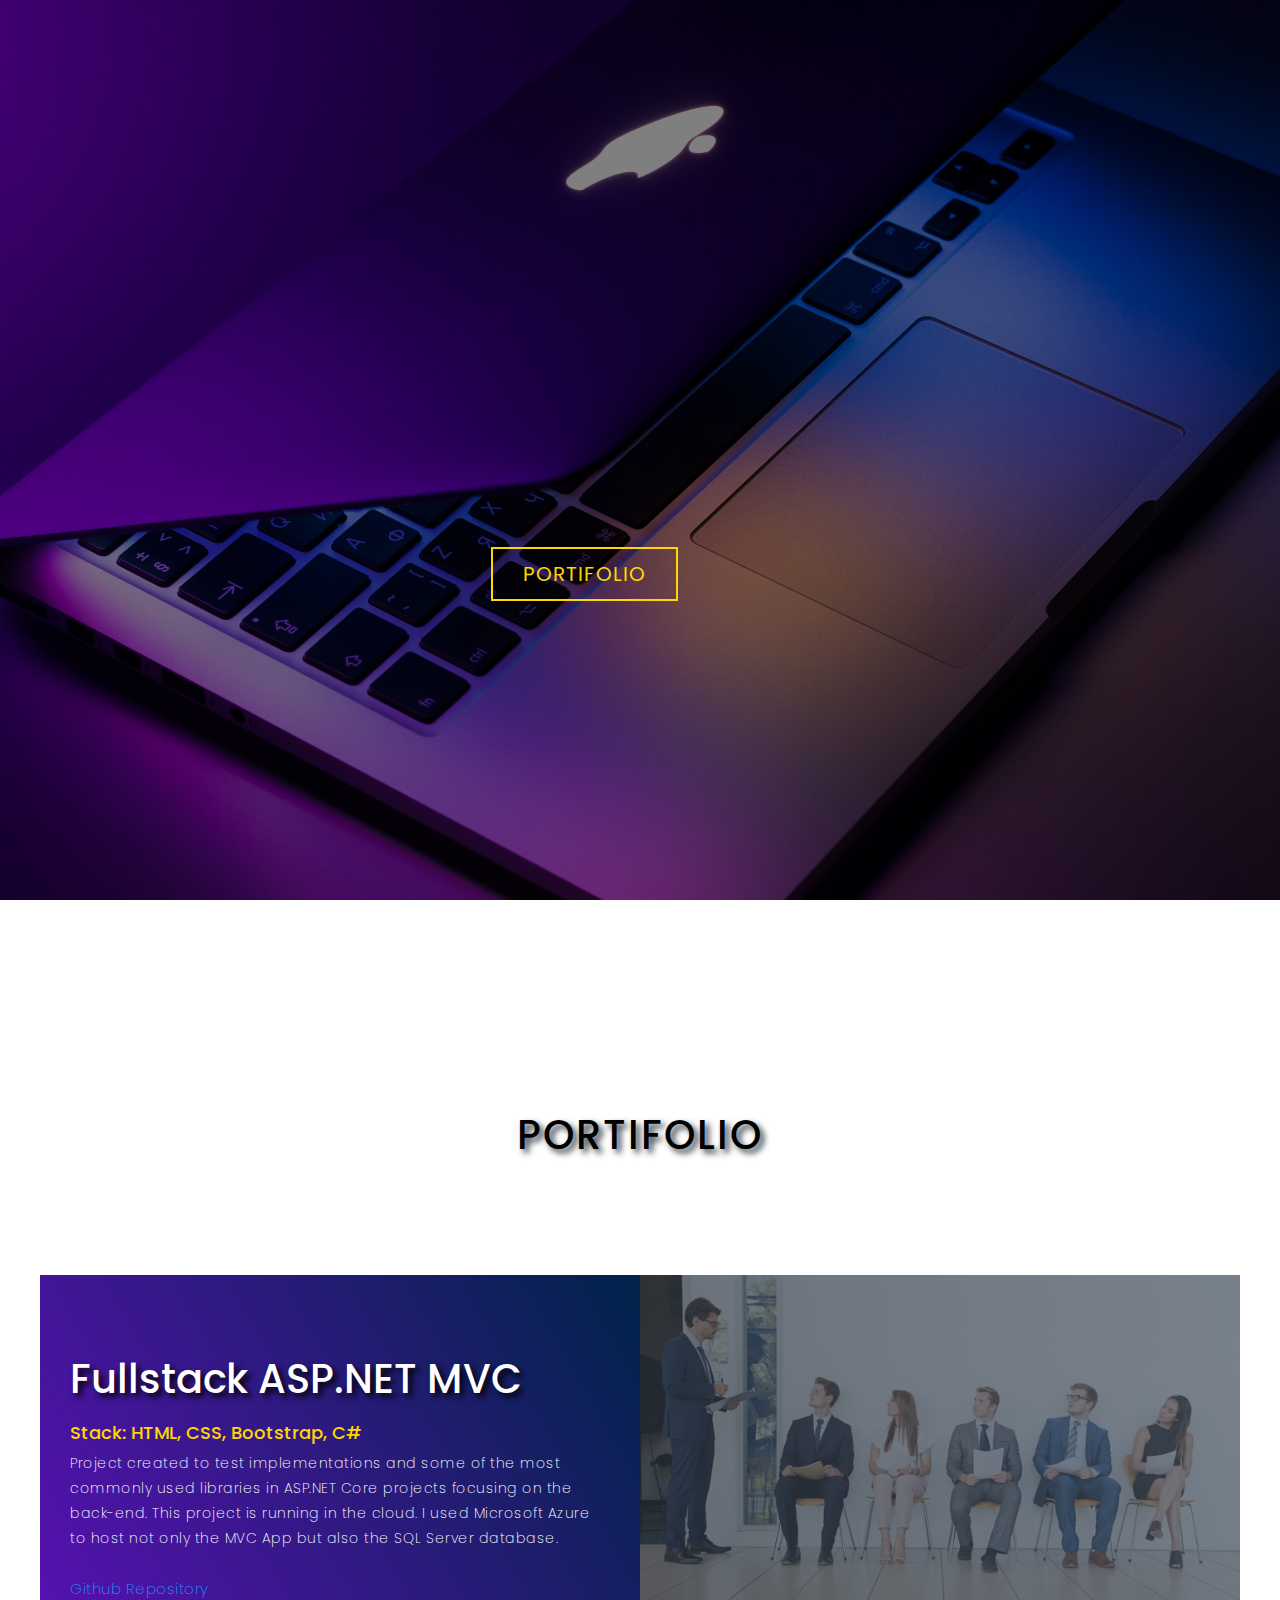
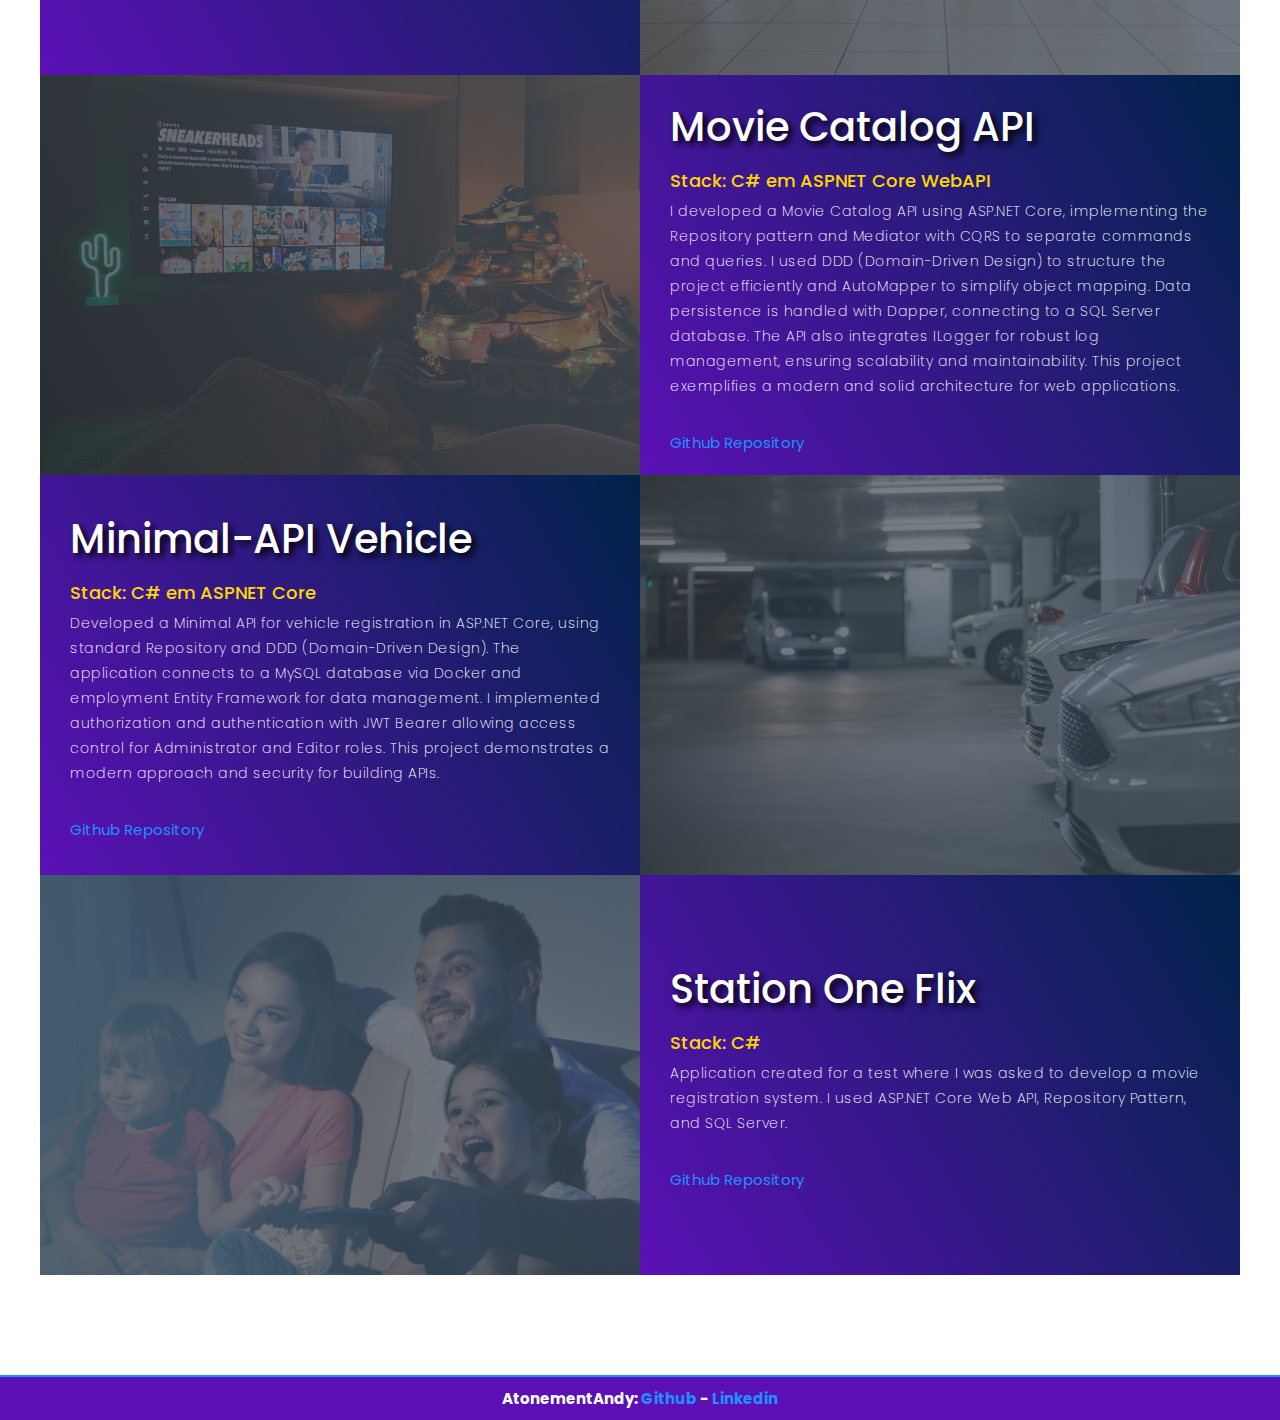
<file: index.html>
<!DOCTYPE html>
<html lang="pt-BR">
<head>
    <meta charset="UTF-8">
    <meta name="viewport" content="width=device-width, initial-scale=1.0">
    <title>Meu Portfólio</title>
    <link rel="stylesheet" href="style.css">
</head>
<body>
    <script>
        document.addEventListener('DOMContentLoaded', () => {
            const userLang = navigator.language || navigator.userLanguage;

            if (userLang.startsWith('en')) {
                window.location.href = 'en/index.html'; // URL da versão em inglês
            } else if (userLang.startsWith('pt')) {
                window.location.href = 'pt/index.html'; // URL da versão em português
            } else {
                window.location.href = 'en/index.html'; // URL padrão (ex: inglês)
            }
        });
    </script>
</body>
</html>
</file>
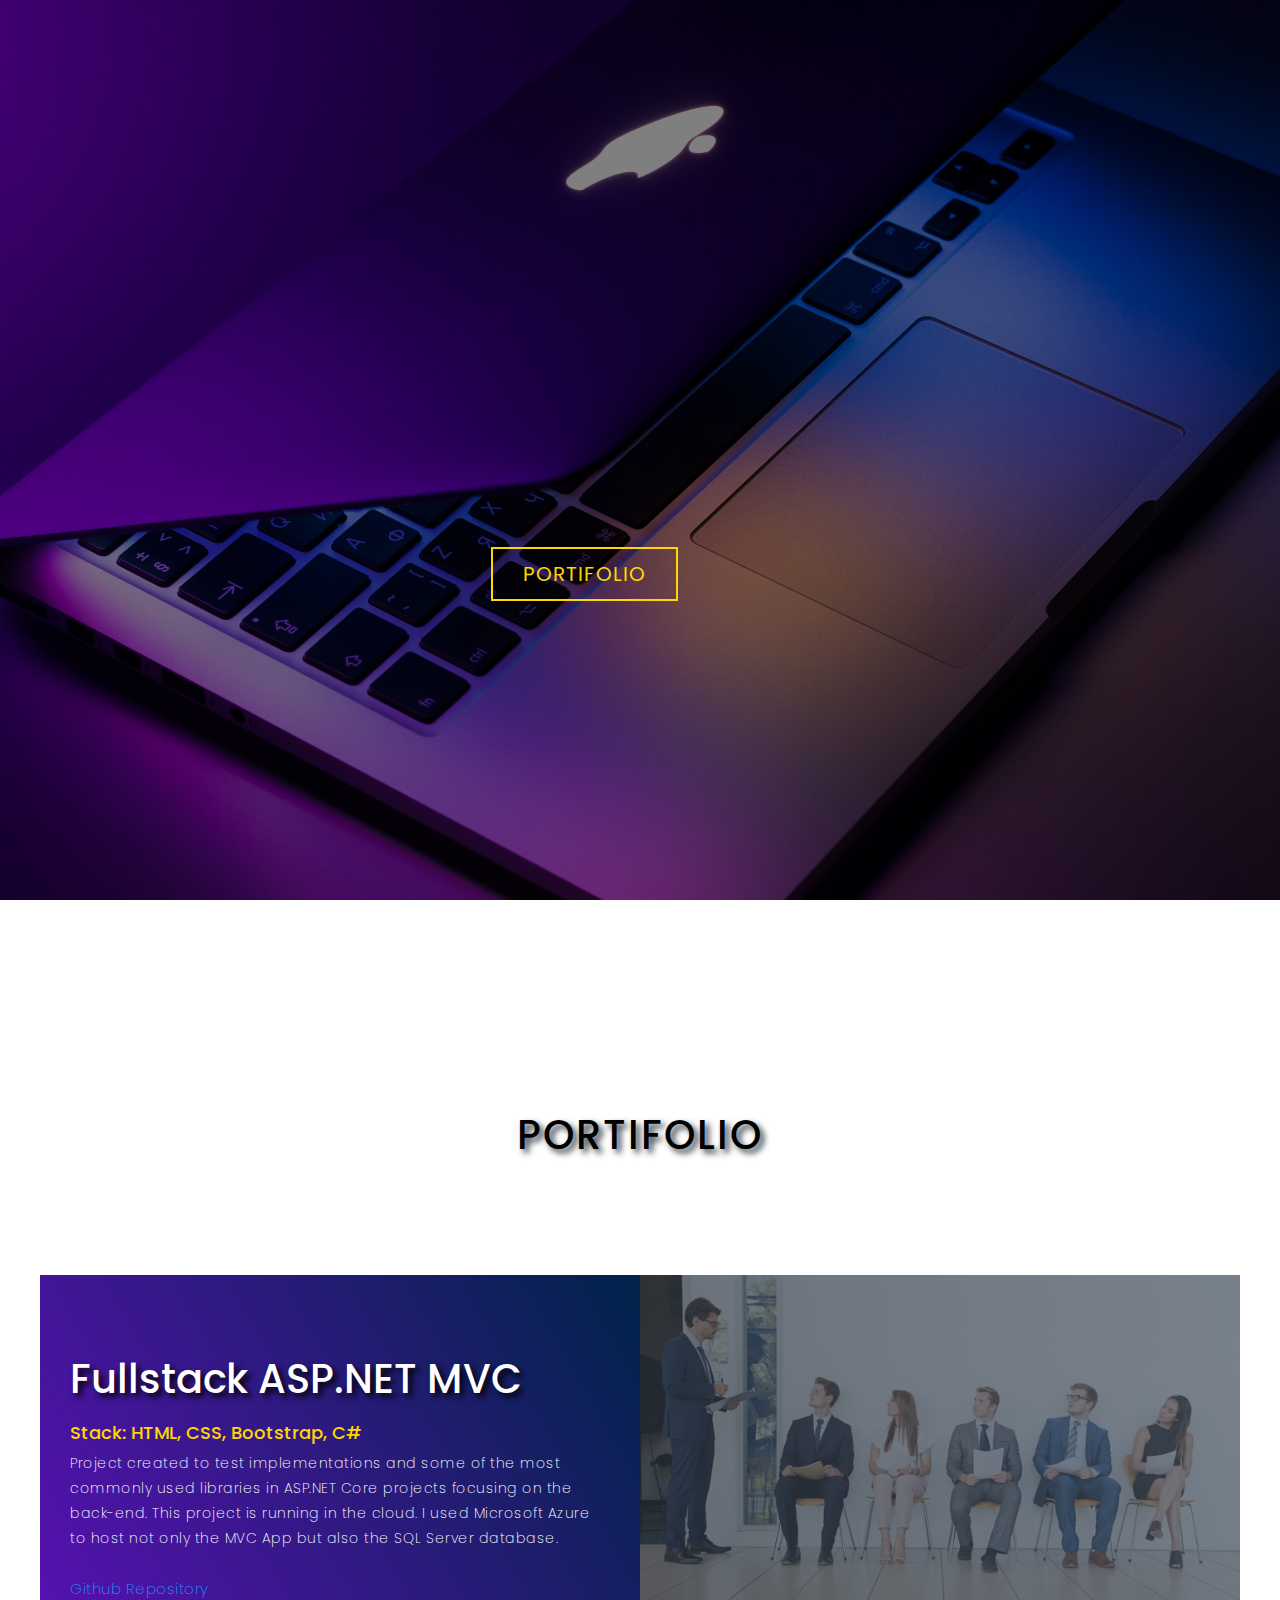
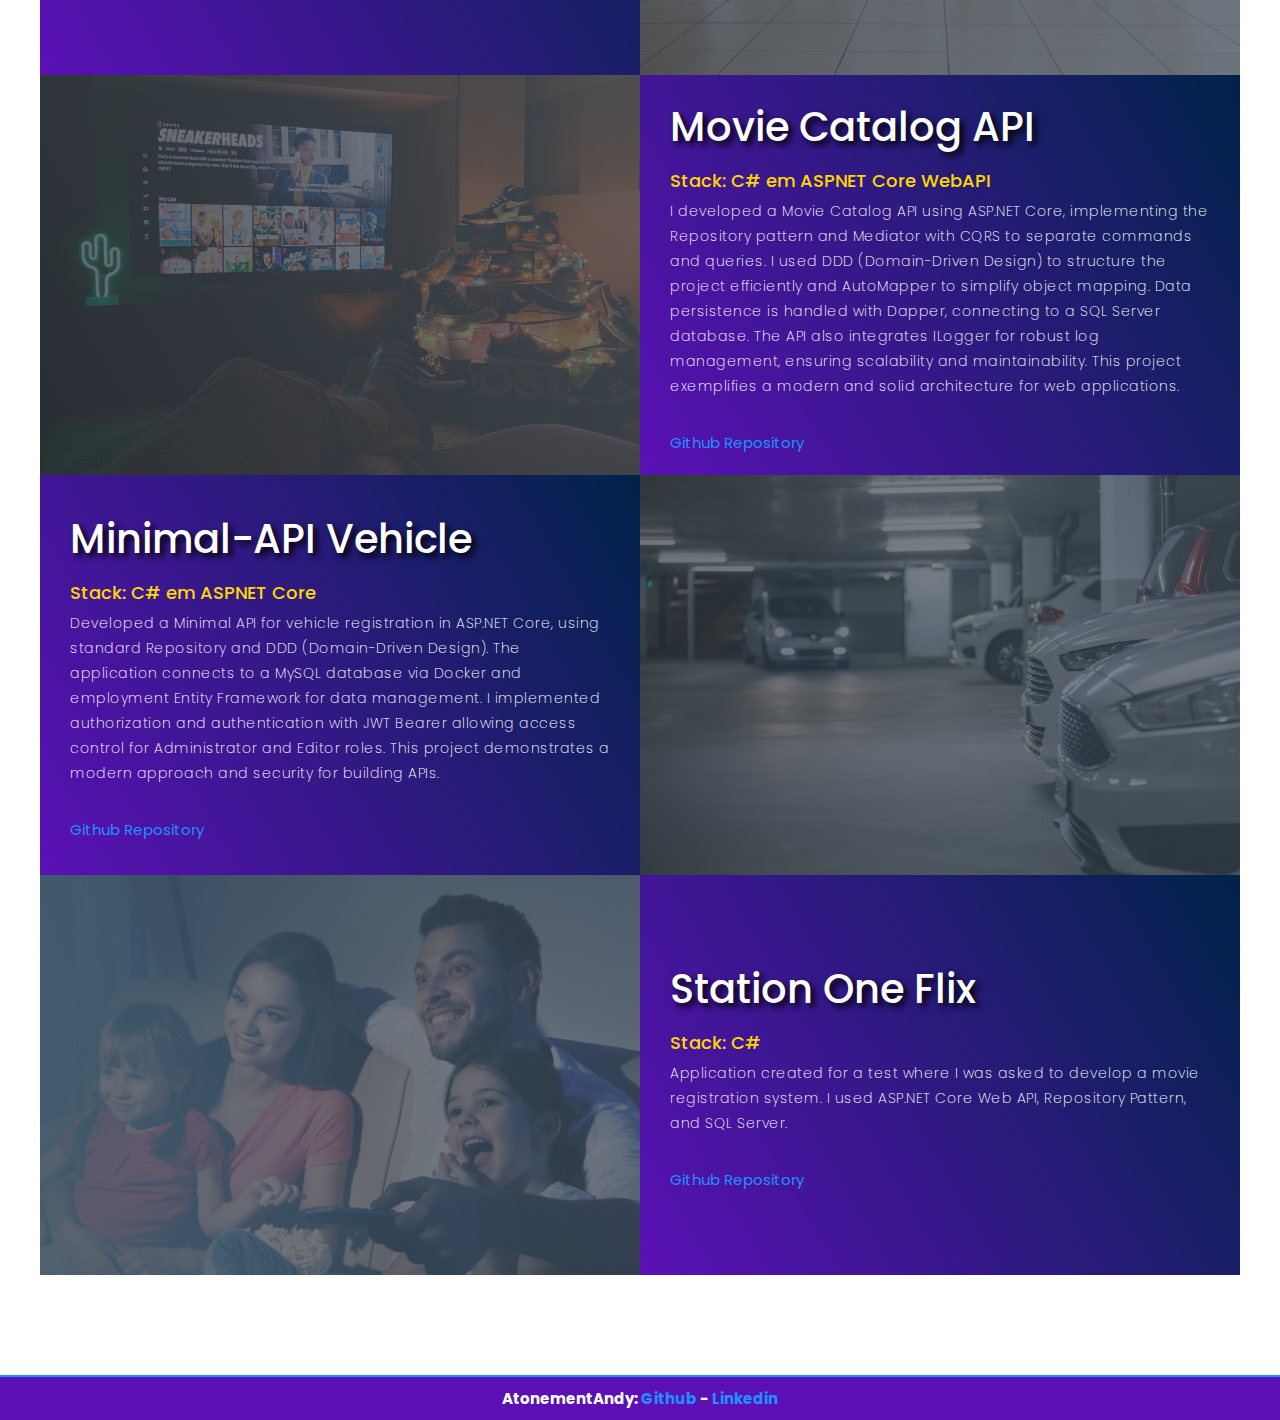
<file: en/index.html>
<!DOCTYPE html>
<html lang="pt-br">

<head>
    <meta charset="UTF-8">
    <meta name="viewport" content="width=device-width, initial-scale=1.0">
    <link rel="stylesheet" href="../style.css">
    <title>My Portifolio</title>
</head>

<body>
    <section id="presentation">
        <div class="presentation container">
            <div>
                <h1>Hello,<span></span></h1>
                <h1>my name is<span></span></h1>
                <h1>Andre<span></span></h1>
                <a href="#portfolio" type="button" class="cta">Portifolio</a>
            </div>
        </div>
    </section>

    <section id="portfolio">
        <div class="portfolio container">
            <div class="portfolio header">
                <h1 class="section-title"><span>Portifolio</span></h1>
            </div>
            <div class="all-projects">
                <div class="project-item">
                    <div class="project-info">
                        <h1>Fullstack ASP.NET MVC</h1>
                        <h2>Stack: HTML, CSS, Bootstrap, C#</h2>
                        <p>Project created to test implementations and some of the most commonly used libraries in ASP.NET Core projects focusing on the back-end. 
                            This project is running in the cloud. I used Microsoft Azure to host not only the MVC App but also the SQL Server database.
                            <br>
                            <br>
                            <a class="link-github" onmouseleave="" href="https://github.com/AtonementAndy/fullstack-aspnet-mvc.git" target="_blank">Github Repository</a>
                        </p>
                    </div>
                    <div class="project-img">
                        <img src="../img/candidates-for-job.jpg" alt="img">
                    </div>
                </div>
                <div class="project-item">
                    <div class="project-info">
                        <h1>Movie Catalog API</h1>
                        <h2>Stack: C# em ASPNET Core WebAPI</h2>
                        <p>I developed a Movie Catalog API using ASP.NET Core, implementing the Repository pattern and Mediator with CQRS 
                            to separate commands and queries. I used DDD (Domain-Driven Design) to structure the project efficiently and 
                            AutoMapper to simplify object mapping. Data persistence is handled with Dapper, connecting to a SQL Server database. 
                            The API also integrates ILogger for robust log management, ensuring scalability and maintainability. 
                            This project exemplifies a modern and solid architecture for web applications.</p>
                           
                            <br>
                            <br>
                            <a class="link-github" href="https://github.com/AtonementAndy/catalogo-filmes-api.git" target="_blank">Github Repository</a>
                    </div>
                    <div class="project-img">
                        <img src="../img/series.jpg" alt="img">
                    </div>
                </div>
                <div class="project-item">
                    <div class="project-info">
                        <h1>Minimal-API Vehicle</h1>
                        <h2>Stack: C# em ASPNET Core</h2>
                        <p>Developed a Minimal API for vehicle registration in ASP.NET Core, using 
                            standard Repository and DDD (Domain-Driven Design). The application connects to a MySQL database via Docker and 
                            employment Entity Framework for data management. I implemented authorization and authentication with JWT Bearer 
                            allowing access control for Administrator and Editor roles. This project demonstrates a modern approach and 
                            security for building APIs.
                              </p>
                            <br>
                            <br>
                            <a class="link-github" href="https://github.com/AtonementAndy/minimal-api.git" target="_blank">Github Repository</a>
                    </div>
                    <div class="project-img">
                        <img src="../img/vehicles.jpg" alt="img">
                    </div>
                </div>
                <div class="project-item">
                    <div class="project-info">
                        <h1>Station One Flix</h1>
                        <h2>Stack: C#</h2>
                        <p>Application created for a test where I was asked to develop a movie registration system. 
                            I used ASP.NET Core Web API, Repository Pattern, and SQL Server.</p>
                            <br>
                            <br>
                            <a class="link-github" href="https://github.com/AndyAtonement/station-one-flix" target="_blank">Github Repository</a>
                    </div>
                    <div class="project-img">
                        <img src="../img/family-friendly-movies-1.jpg" alt="img">
                    </div>
                </div>
            </div>
        </div>
    </section>
    <footer id="futao">
            <h4>AtonementAndy: <a class="who" href="https://github.com/AtonementAndy" target="_blank">Github</a> -  
                <a class="who" href="https://www.linkedin.com/in/andre-saantos/" target="_blank">Linkedin</a></h4>
    </footer>
</body>
</html>
</file>
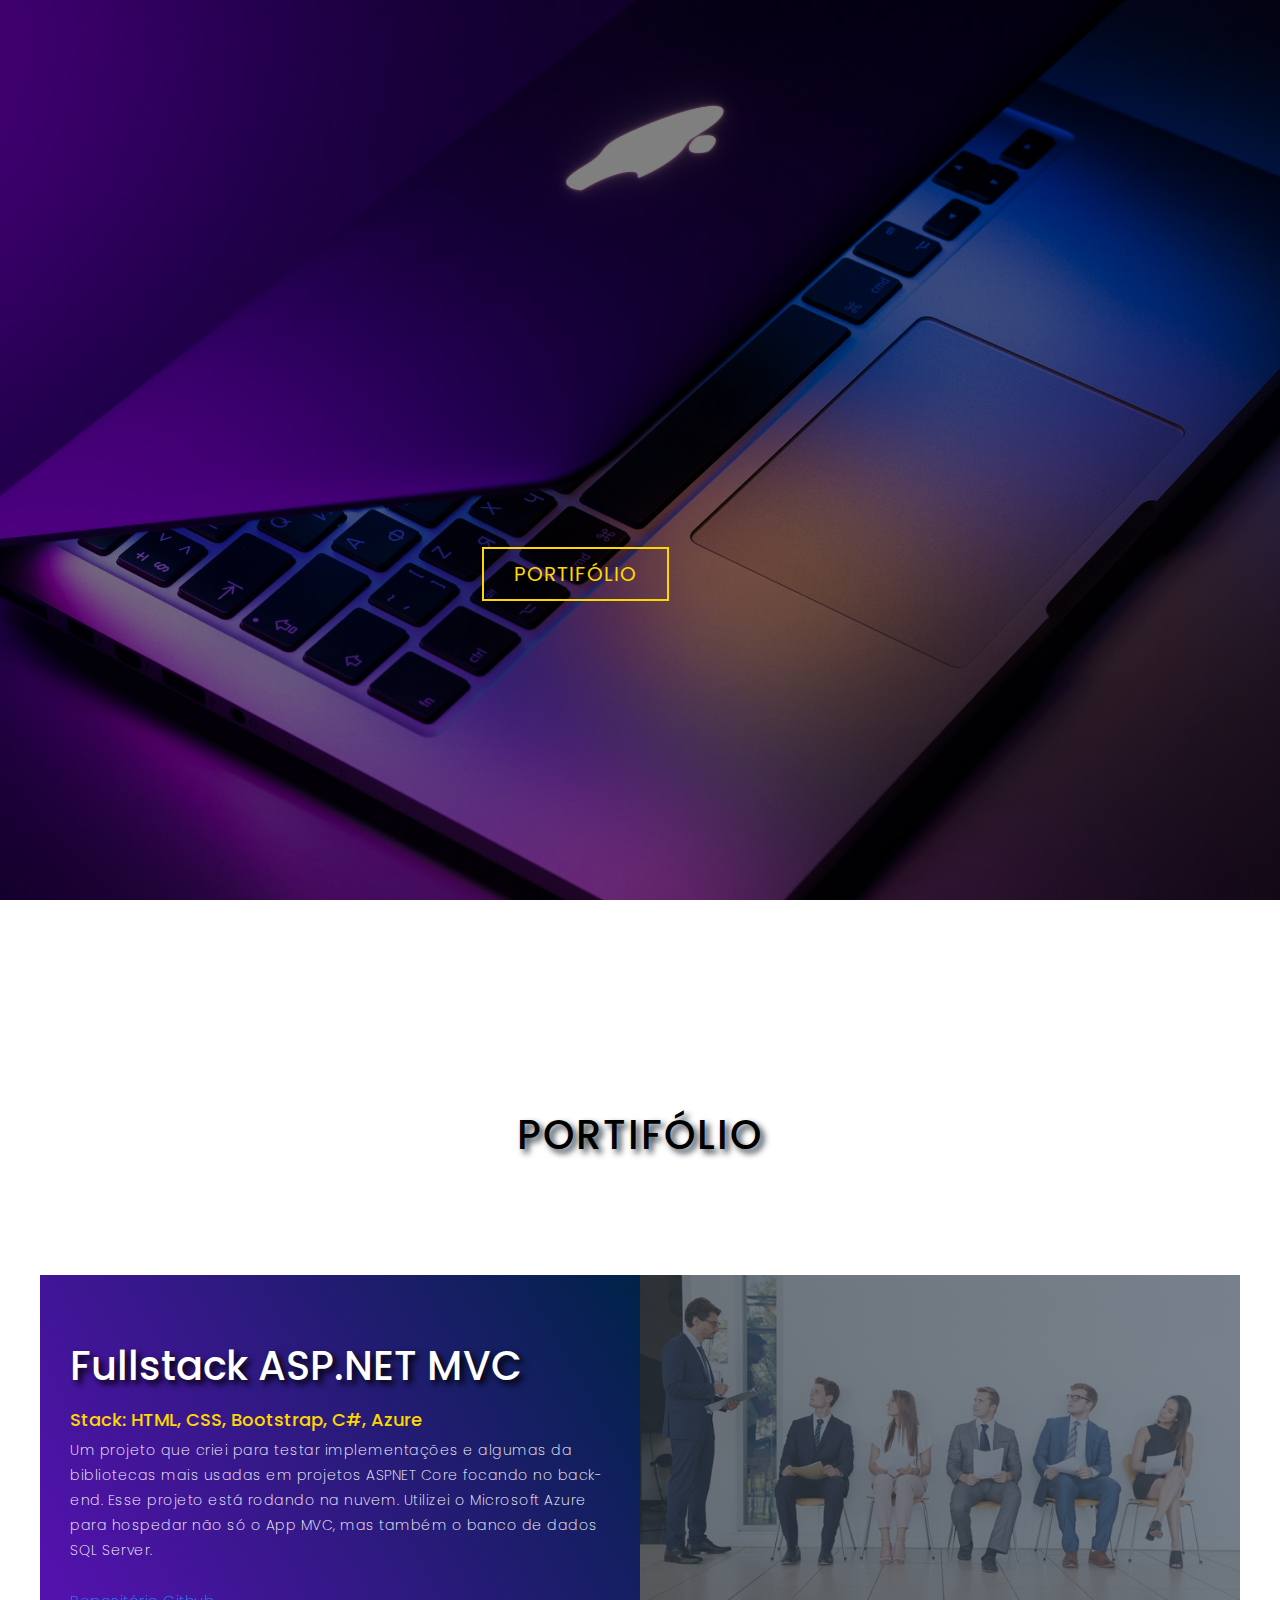
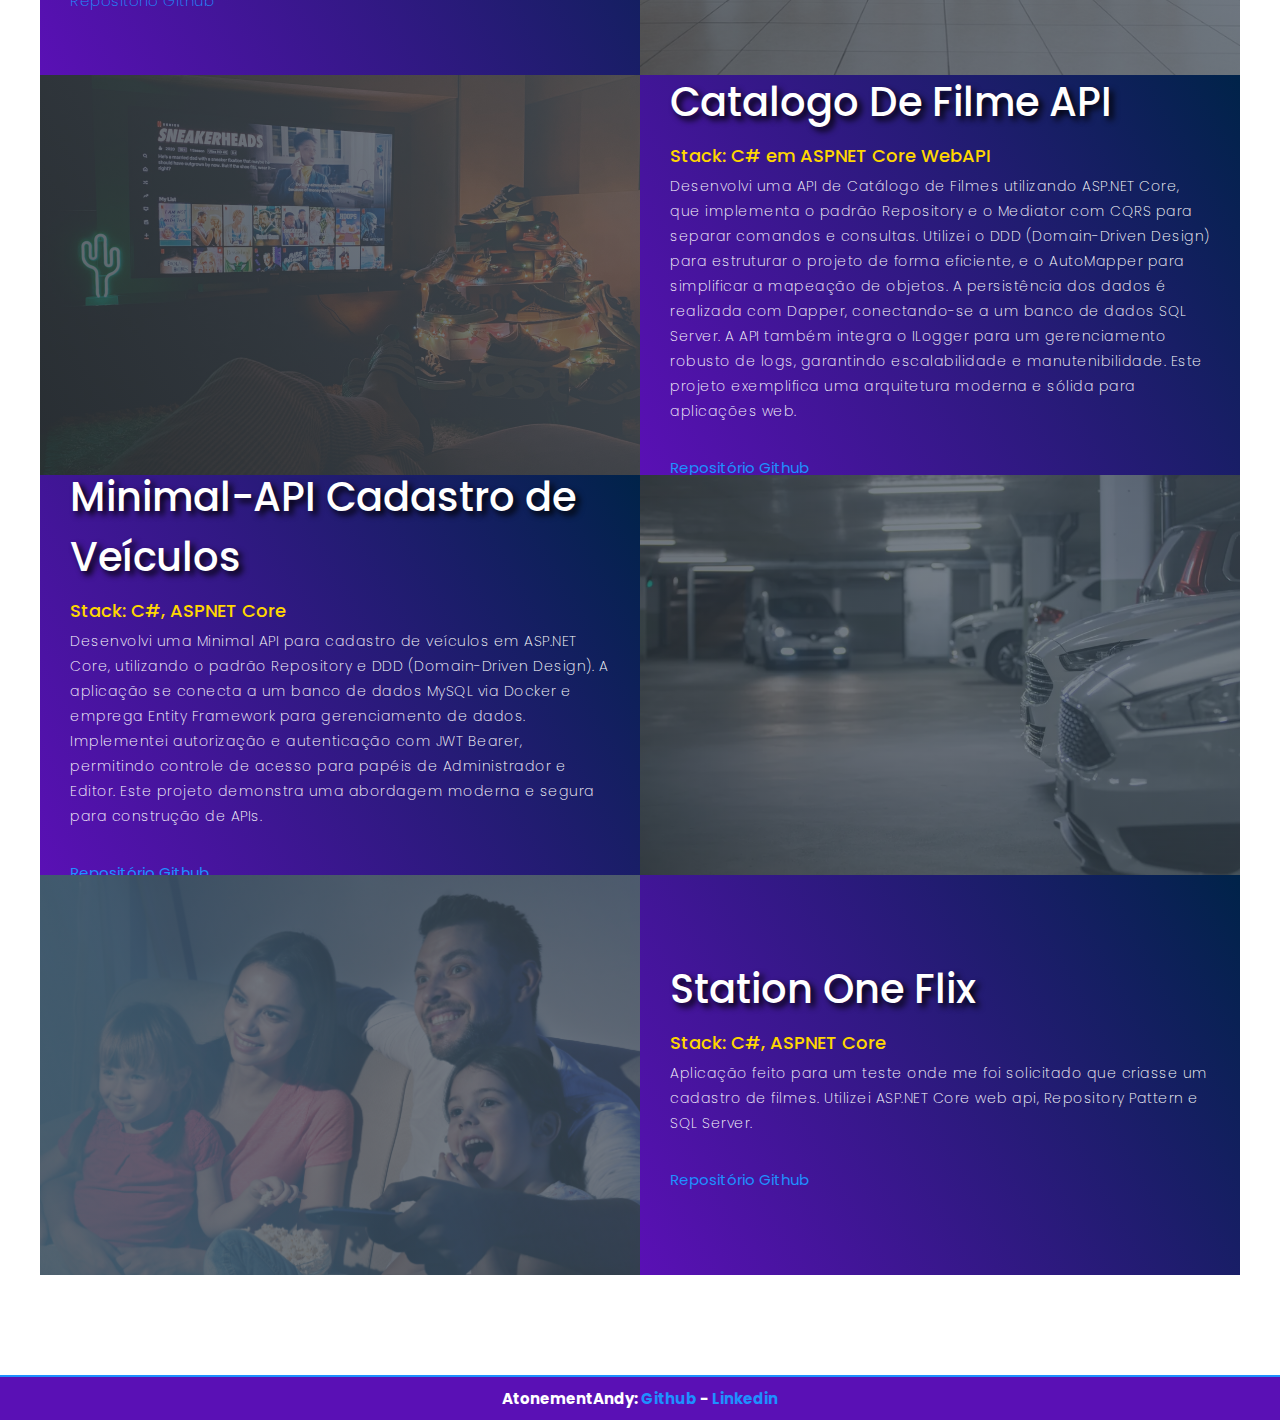
<file: pt/index.html>
<!DOCTYPE html>
<html lang="pt-br">

<head>
    <meta charset="UTF-8">
    <meta name="viewport" content="width=device-width, initial-scale=1.0">
    <link rel="stylesheet" href="../style.css">
    <title>Meu Portifólio</title>
</head>

<body>
    <section id="presentation">
        <div class="presentation container">
            <div>
                <h1>Olá,<span></span></h1>
                <h1>meu nome é<span></span></h1>
                <h1>André<span></span></h1>
                <a href="#portfolio" type="button" class="cta">Portifólio</a>
            </div>
        </div>
    </section>

    <section id="portfolio">
        <div class="portfolio container">
            <div class="portfolio header">
                <h1 class="section-title"><span>Portifólio</span></h1>
            </div>
            <div class="all-projects">
                <div class="project-item">
                    <div class="project-info">
                        <h1>Fullstack ASP.NET MVC</h1>
                        <h2>Stack: HTML, CSS, Bootstrap, C#, Azure</h2>
                        <p>Um projeto que criei para testar implementações e algumas da bibliotecas mais usadas em projetos ASPNET Core focando no back-end. 
                            Esse projeto está rodando na nuvem. Utilizei o Microsoft Azure para hospedar não só o App MVC, mas também o banco de dados SQL Server.
                            <br>
                            <br>
                            <a class="link-github" onmouseleave="" href="https://github.com/AtonementAndy/fullstack-aspnet-mvc.git" target="_blank">Repositório Github</a>
                        </p>
                    </div>
                    <div class="project-img">
                        <img src="../img/candidates-for-job.jpg" alt="img">
                    </div>
                </div>
                <div class="project-item">
                    <div class="project-info">
                        <h1>Catalogo De Filme API</h1>
                        <h2>Stack: C# em ASPNET Core WebAPI</h2>
                        <p>Desenvolvi uma API de Catálogo de Filmes utilizando ASP.NET Core, que implementa o padrão Repository 
                           e o Mediator com CQRS para separar comandos e consultas. Utilizei o DDD (Domain-Driven Design) para 
                           estruturar o projeto de forma eficiente, e o AutoMapper para simplificar a mapeação de objetos. 
                           A persistência dos dados é realizada com Dapper, conectando-se a um banco de dados SQL Server. 
                           A API também integra o ILogger para um gerenciamento robusto de logs, garantindo escalabilidade e manutenibilidade. 
                           Este projeto exemplifica uma arquitetura moderna e sólida para aplicações web.</p>
                           
                            <br>
                            <br>
                            <a class="link-github" href="https://github.com/AtonementAndy/catalogo-filmes-api.git" target="_blank">Repositório Github</a>
                    </div>
                    <div class="project-img">
                        <img src="../img/series.jpg" alt="img">
                    </div>
                </div>
                <div class="project-item">
                    <div class="project-info">
                        <h1>Minimal-API Cadastro de Veículos</h1>
                        <h2>Stack: C#, ASPNET Core</h2>
                        <p>Desenvolvi uma Minimal API para cadastro de veículos em ASP.NET Core, utilizando o 
                            padrão Repository e DDD (Domain-Driven Design). A aplicação se conecta a um banco de dados MySQL via Docker e 
                            emprega Entity Framework para gerenciamento de dados. Implementei autorização e autenticação com JWT Bearer, 
                            permitindo controle de acesso para papéis de Administrador e Editor. Este projeto demonstra uma abordagem moderna e 
                            segura para construção de APIs.
                              </p>
                            <br>
                            <br>
                            <a class="link-github" href="https://github.com/AtonementAndy/minimal-api.git" target="_blank">Repositório Github</a>
                    </div>
                    <div class="project-img">
                        <img src="../img/vehicles.jpg" alt="img">
                    </div>
                </div>
                <div class="project-item">
                    <div class="project-info">
                        <h1>Station One Flix</h1>
                        <h2>Stack: C#, ASPNET Core</h2>
                        <p>Aplicação feito para um teste onde me foi solicitado que criasse um cadastro de filmes. 
                            Utilizei ASP.NET Core web api, Repository Pattern e SQL Server.</p>
                            <br>
                            <br>
                            <a class="link-github" href="https://github.com/AndyAtonement/station-one-flix" target="_blank">Repositório Github</a>
                    </div>
                    <div class="project-img">
                        <img src="../img/family-friendly-movies-1.jpg" alt="img">
                    </div>
                </div>
            </div>
        </div>
    </section>
    <footer id="futao">
            <h4>AtonementAndy: 
                <a class="who" href="https://github.com/AtonementAndy" target="_blank">Github</a> -  
                <a class="who" href="https://www.linkedin.com/in/andre-saantos/" target="_blank">Linkedin</a></h4>
    </footer>
</body>
</html>
</file>
<file: style.css>
@import url('https://fonts.googleapis.com/css2?family=Poppins:ital,wght@0,400;0,700;1,200;1,500&display=swap');

*{
    padding: 0;
    margin: 0;
    box-sizing: border-box;
}

html{
    font-size: 10px;
    font-family: 'Poppins', 'Times New Roman', Times, serif ;
    scroll-behavior: smooth;
}

a{
    text-decoration: none;
}
img{
    height: 100%;
    width: 100%;
    object-fit: cover;
}
p {
    font-size: 1.4rem;
    margin-top: 5px;
    line-height: 2.5rem;
    font-weight: 200;
    letter-spacing: 0.05rem;
}

.container{
    min-height: 100vh;
    width: 100%;
    display: flex;
    align-items: center;
    justify-content: center;
}
.section-title {
    font-size: 4rem;
    font-weight: 500;
    color: black;
    margin-bottom: 10px;
    margin-top: 5px;
    text-transform: uppercase;
    letter-spacing: 0.2rem;
    text-align: center;
    text-shadow: #29323c 0.4rem 0.4rem 0.6rem;
}

/* Seção de apresentação */

#presentation{
    background-image: url(./img/mac2.jpg);
    opacity: 1;
    background-size: cover;
    background-position: top center;
    position: relative;
    z-index: 1;
}
#presentation h1{
    display: block;
    width: fit-content;
    font-size: 5rem;
    position: relative;
    color: transparent;
    animation: text_reveal .5s ease forwards;
    animation-delay: 1.5s;
}
#presentation h1:nth-child(1){
    animation-delay: .8s;
}
#presentation h1:nth-child(2){
    animation-delay: 1.8s;
}
#presentation h1:nth-child(3){
    animation: text_reveal_name .5s ease forwards;
    animation-delay: 2.8s;
}
#presentation .cta{
    display: inline-block;
    padding: 10px 30px;
    color: gold;
    background-color: transparent;
    border: 2px solid gold;
    font-size: 2rem;
    text-transform: uppercase;
    letter-spacing: .1rem;
    margin-top: 20px;
    transition: .5s ease;
    transition-property: background-color, color;

}
#presentation .cta:hover{
    color: white;
    font-weight: 500;
    background-color: gold;
}
#presentation h1 span{
    position: absolute;
    top: 0;
    left:0;
    height: 100%;
    width: 0%;
    animation: text_reveal_box 1s ease;
    animation-delay: .5s;
    background-color: gold;
}
#presentation h1:nth-child(1) span{
    animation-delay: .5s;
}
#presentation h1:nth-child(2) span{
    animation-delay: 1.5s;
}
#presentation h1:nth-child(3) span{
    animation-delay: 2.5s;
}
#presentation::after{
    content: '';
    position: absolute;
    left:0;
    top: 0;
    height:100%;
    width: 100%;
    background-color:black;
    opacity: 0.5;
    z-index: -1;
}

/* Seção de Portifólio */

#portfolio .portfolio{
    flex-direction: column;
    max-width: 1200px;
    margin: 0 auto;
    padding: 100px 0;
}

#portfolio .portfolio-header h1{
    margin-bottom: 50px;
}
#portfolio .all-projects {
    display: flex;
    align-items: center;
    justify-content: center;
    flex-direction: column;
}
#portfolio .project-item{
    display:flex;
    align-items: center;
    justify-content: center;
    flex-direction: column;
    width: 80%;
    margin: 20px auto;
    overflow: hidden;
    border-radius: 10px;
}

#portfolio .project-info {
    padding: 30px;
    flex-basis: 50%;
    height: 100%;
    display: flex;
    align-items: flex-start;
    justify-content: center;
    flex-direction: column;
    background-image: linear-gradient(60deg, #5a10b5 0%, #002349 100%);
    color: white;
    
}

#portfolio .project-info h1{
    font-size: 4rem;
    font-weight: 500;
    text-shadow: black 0.4rem 0.4rem 0.6rem;
}

#portfolio .project-info h2{
    font-size: 1.8rem;
    font-weight: 500;
    margin-top: 10px;
    color: gold;
}

#portfolio .project-img {
    flex-basis: 50%;
    height: 300px;
    overflow: hidden;
    position: relative;
}

#portfolio .project-img:after {
    content: '';
    position: absolute;
    left: 0;
    top:0;
    height: 100%;
    width: 100%;
    background-image: linear-gradient(60deg, #29323c 0%, #485563 100%);
    opacity: 0.7;
}
#portfolio .project-img img{
    transition: 0.5s ease transform;
}
#portfolio .project-item:hover .project-img img{
    transform: scale(1.1);
}

/* Keyframes */

@keyframes text_reveal{
    100%{
        color: white;
    }
}
@keyframes text_reveal_name{
    100%{
        color: gold;
        font-weight: 500px;
    }
}

@keyframes text_reveal_box{
    50%{
        width:100%;
        left:0;
    }
    100%{
        width: 0;
        left:100%
    }
}

/* Media Query */
@media only screen and (min-width: 768px) {
    #portfolio .project-item {
        flex-direction: row;
        height: 400px;
        margin: 0;
        width: 100%;
        border-radius: 0;
    }
    #portfolio .all-projects .project-info{
        height: 100%
    }
    #portfolio .all-projects .project-img{
        height: 100%
    }
    #portfolio .project-item:nth-child(even) {
        flex-direction: row-reverse;
    }
}

.link-github {
    color: dodgerblue;
    text-decoration: none;
    font-size: 1.5rem;
    transition: all 0.5s ease;
}

.link-github:hover {
    
    transition: .7s ease;
    color: gold;
    font-size: 1.7rem;
    text-shadow: black 0.4rem 0.4rem 0.7rem;
}

.link-github:hover a {
    transition: 0.5s ease transform;
}

#futao {
    padding: 10px;
    color: white;
    background-color: #5a10b5;
    font-size: 15px;
    font-weight: normal;
    text-align: center;
    border-top: 2px solid dodgerblue;
}

.who {
    color: dodgerblue;
    text-align: center;
    font-size: 1.5rem;
    margin-bottom: 5px;
    transition: 0.7s ease;
    font-family: 'Poppins', 'Times New Roman', Times, serif ;
}

.who:hover {
    color: gold;
    font-size: 1.7rem;
    text-shadow: #29323c 0.4rem 0.4rem 0.6rem;
    transition: 0.7s ease;
}
</file>
